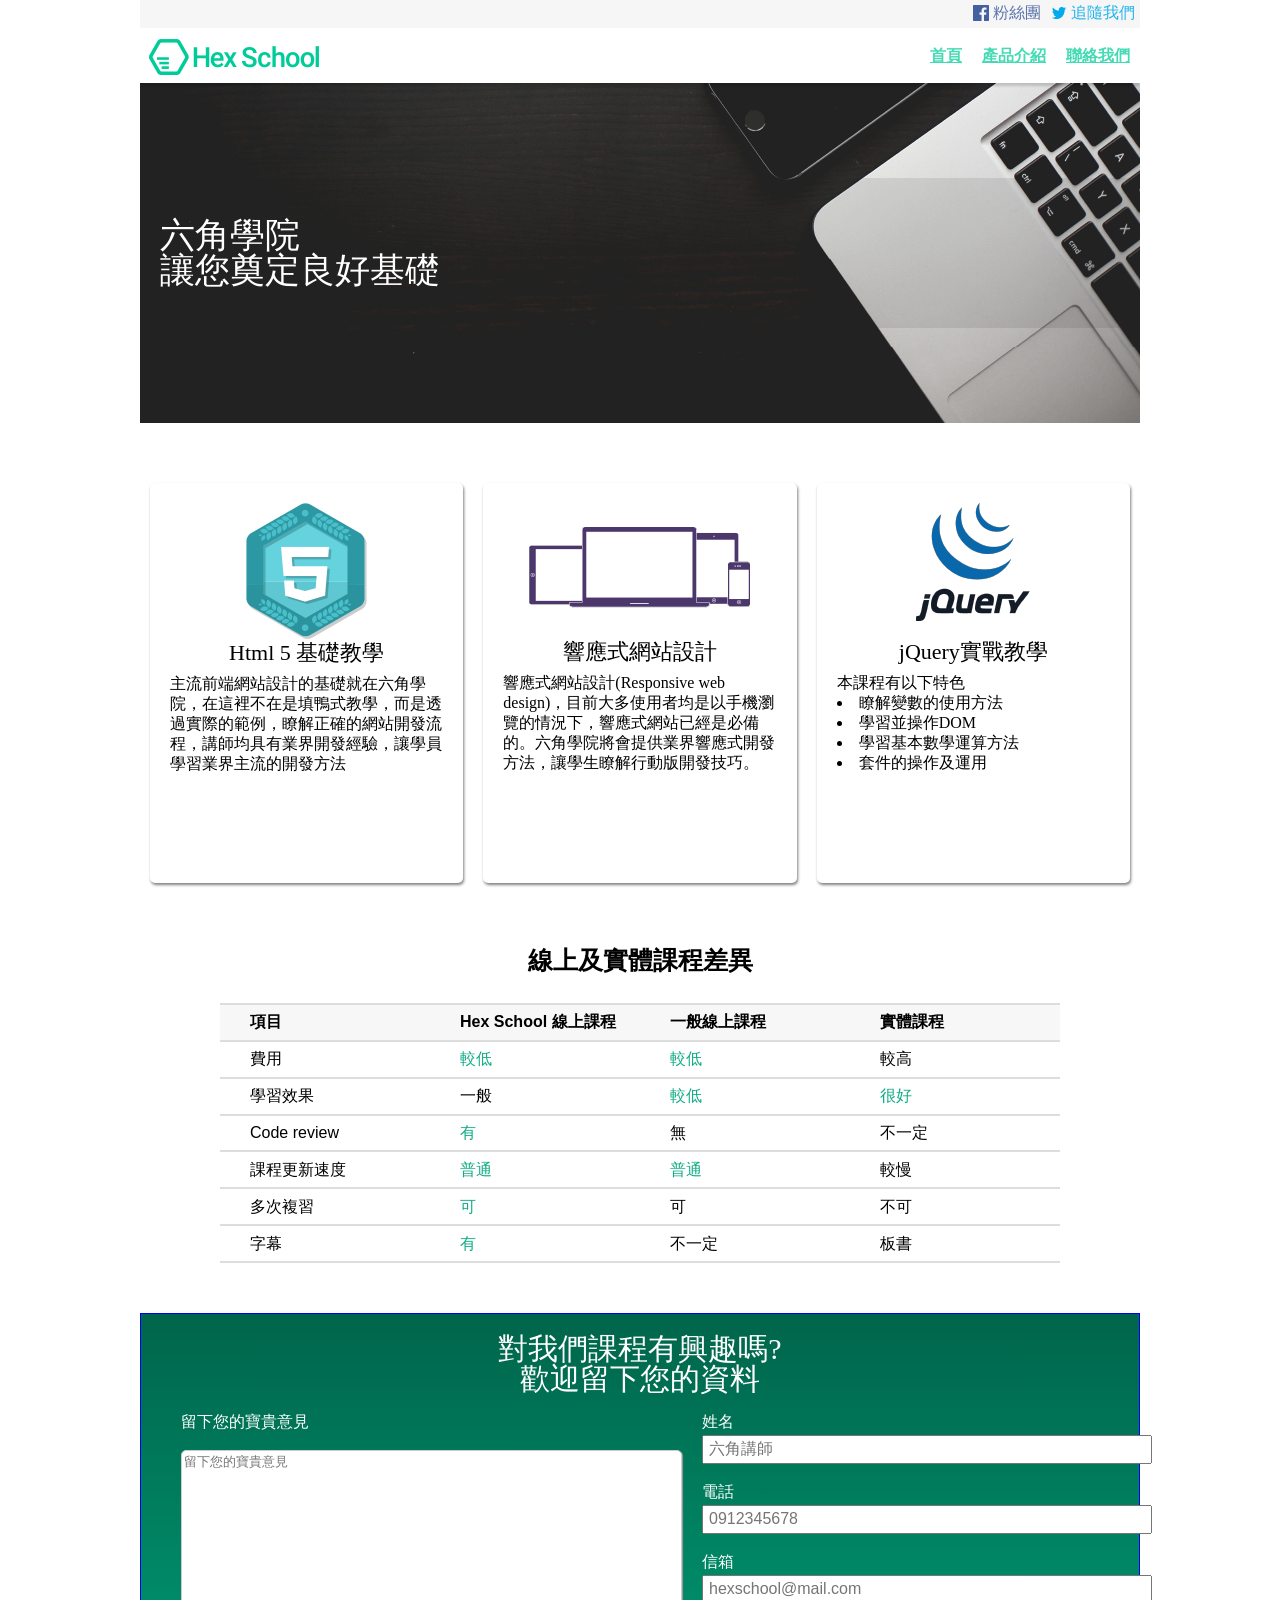
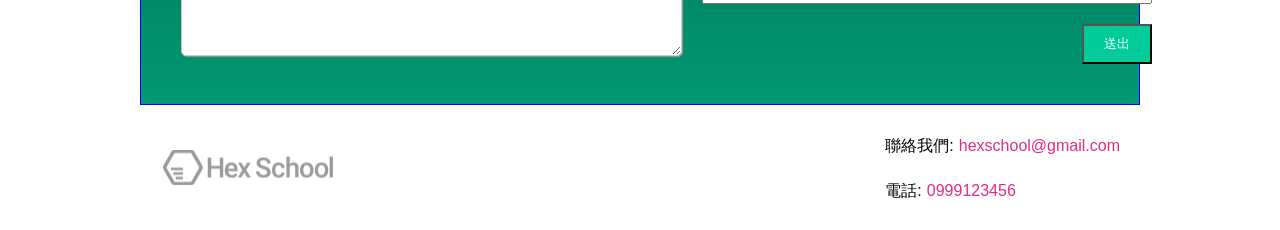
<file: index.html>
<!DOCTYPE html>
<html lang="en">

<head>
    <meta charset="UTF-8">
    <meta http-equiv="X-UA-Compatible" content="IE=edge">
    <meta name="viewport" content="width=device-width, initial-scale=1.0">
    <title>Final_HW</title>
    <Link rel="stylesheet" href="css/style.css">
    <!-- Global site tag (gtag.js) - Google Analytics -->
    <script async src="https://www.googletagmanager.com/gtag/js?id=G-4BH2LWNMMY"></script>
    <script>
        window.dataLayer = window.dataLayer || [];
        function gtag() { dataLayer.push(arguments); }
        gtag('js', new Date());

        gtag('config', 'G-4BH2LWNMMY');
    </script>
</head>


<body>

    <div class="wrap">

        <!-- 開頭連結區 -->
        <div class="icon">
            <ul>
                <li>
                    <a href="#">
                        <img src="image/facebookIcon.png" alt="facebook_icon">
                        <span class="fb_text">粉絲團</span>
                    </a>
                </li>
                <li>
                    <a href="#">
                        <img src="image/twitterIcon.png" alt="twitter_Icon">
                        <span class="twitter_text">追隨我們</span>
                    </a>
                </li>
            </ul>
        </div>



        <!-- 開頭小圖片區 -->
        <div class="Header_List">
            <a class="hexa_image" href="#" title="hexa_image">logo</a>
            <ul>
                <li><a href="#" title="首頁">首頁</a></li>
                <li><a href="#" title="產品介紹">產品介紹</a></li>
                <li><a href="#" title="聯絡我們">聯絡我們</a></li>
            </ul>
        </div>

        <!-- 開頭大圖片區 -->
        <div class="Header_image">
            <h1>六角學院<br>讓您奠定良好基礎</h1>
        </div>



        <!-- 課程簡易說明 -->
        <ul class="Class_intro">
            <li class="Class_content">
                <img class="html_image" src="image/html.png" alt="html_lesson">
                <h1>Html 5 基礎教學</h1>
                <p>主流前端網站設計的基礎就在六角學院，在這裡不在是填鴨式教學，而是透過實際的範例，瞭解正確的網站開發流程，講師均具有業界開發經驗，讓學員學習業界主流的開發方法</p>
            </li>


            <li class="Class_content">
                <img class="rwd_image" src="image/rwd.png" alt="rwd_lesson">
                <h1>響應式網站設計</h1>
                <p>響應式網站設計(Responsive web design)，目前大多使用者均是以手機瀏覽的情況下，響應式網站已經是必備的。六角學院將會提供業界響應式開發方法，讓學生瞭解行動版開發技巧。</p>
            </li>

            <li class="Class_content">
                <img class="jQuery_image" src="image/jQuery.png" alt="jQuery_lesson">
                <h1>jQuery實戰教學</h1>
                <p>本課程有以下特色
                <ul class="jQuery_List">
                    <li>瞭解變數的使用方法</li>
                    <li>學習並操作DOM</li>
                    <li>學習基本數學運算方法</li>
                    <li>套件的操作及運用</li>
                </ul>
                </p>
            </li>
        </ul>



        <!-- 比較表 -->
        <div class="Comparison_chart">
            <h1>線上及實體課程差異</h1>
            <table>
                <tr>
                    <th>項目</th>
                    <th>Hex School 線上課程</th>
                    <th>一般線上課程</th>
                    <th>實體課程</th>
                </tr>
                <tr>
                    <td>費用</td>
                    <td class="green_font">較低</td>
                    <td class="green_font">較低</td>
                    <td>較高</td>
                </tr>
                <tr>
                    <td>學習效果</td>
                    <td>一般</td>
                    <td class="green_font">較低</td>
                    <td class="green_font">很好</td>
                </tr>
                <tr>
                    <td>Code review</td>
                    <td class="green_font">有</td>
                    <td>無</td>
                    <td>不一定</td>
                </tr>
                <tr>
                    <td>課程更新速度</td>
                    <td class="green_font">普通</td>
                    <td class="green_font">普通</td>
                    <td>較慢</td>
                </tr>
                <tr>
                    <td>多次複習</td>
                    <td class="green_font">可</td>
                    <td>可</td>
                    <td>不可</td>
                </tr>
                <tr>
                    <td>字幕</td>
                    <td class="green_font">有</td>
                    <td>不一定</td>
                    <td>板書</td>
                </tr>
            </table>
        </div>

        <!-- 表格區 -->
        <div class="Get_Info">
            <h1>對我們課程有興趣嗎?<br>歡迎留下您的資料</h1>
            <div class="Form_content">
                <div class="Comment_Area">
                    <label for="Comment">留下您的寶貴意見</label>
                    <form action="index.html">
                        <textarea id="Comment" name="Comment" cols="60" rows="10" placeholder="留下您的寶貴意見"></textarea>
                    </form>
                </div>

                <div class="Personal_Info">
                    <ul>
                        <li>
                            <label for="Name">姓名</label>
                            <input class="Input_content" id="Name" type="text" placeholder="六角講師" name="Name">
                        </li>
                        <li>
                            <label for="Phone">電話</label>
                            <input class="Input_content" id="Phone" type="text" placeholder="0912345678" name="Phone">
                        </li>
                        <li>
                            <label for="Mail">信箱</label>
                            <input class="Input_content" id="Mail" type="text" placeholder="hexschool@mail.com"
                                name="Mail">
                        </li>
                    </ul>
                    <input class="Submission" type="submit" value="送出">
                </div>

            </div>

        </div>


        <!-- 頁尾 -->
        <div class="footer">
            <a href="#" title="hex_school">hex_school</a>
            <ul>
                <li>聯絡我們:<span class="Red_Font">hexschool@gmail.com</span></li>
                <li>電話:<span class="Red_Font">0999123456</span></li>
            </ul>
        </div>

    </div>












































    </div>







</body>

</html>
</file>
<file: css/style.css>
/* http://meyerweb.com/eric/tools/css/reset/ 
   v2.0 | 20110126
   License: none (public domain)
*/

html, body, div, span, applet, object, iframe,
h1, h2, h3, h4, h5, h6, p, blockquote, pre,
a, abbr, acronym, address, big, cite, code,
del, dfn, em, img, ins, kbd, q, s, samp,
small, strike, strong, sub, sup, tt, var,
b, u, i, center,
dl, dt, dd, ol, ul, li,
fieldset, form, label, legend,
table, caption, tbody, tfoot, thead, tr, th, td,
article, aside, canvas, details, embed, 
figure, figcaption, footer, header, hgroup, 
menu, nav, output, ruby, section, summary,
time, mark, audio, video {
	margin: 0;
	padding: 0;
	border: 0;
	font-size: 100%;
	font: inherit;
	vertical-align: baseline;
}
/* HTML5 display-role reset for older browsers */
article, aside, details, figcaption, figure, 
footer, header, hgroup, menu, nav, section {
	display: block;
}
body {
	line-height: 1;
}
ol, ul {
	list-style: none;
}
blockquote, q {
	quotes: none;
}
blockquote:before, blockquote:after,
q:before, q:after {
	content: '';
	content: none;
}
table {
	border-collapse: collapse;
	border-spacing: 0;
}

/*👉*{

outline: 1px solid black;

}👈*/


.wrap
{

width: 1000px;
height:415px;
margin: 0 auto;

}


/*開頭連結區*/

.icon
{
background-color: #f6f6f6;
height:28px ;
}

.icon ul
{
    float: right;
    display: flex;
}


.icon a
{
    display: block;
    padding: 5px;
    text-decoration: none;
}

.icon a:hover
{
    background-color: aqua;
}

.icon img
{
    vertical-align: bottom;
}


.fb_text 
{
    color:#5c74ab
}

.twitter_text 
{
    color:#21b4ed
}


/*開頭列表*/

.Header_List
{
   display: flex;
   justify-content: space-between;
}


.Header_List .hexa_image
{

  background: url(../image/logo.png) no-repeat center;
  display: block;
  height: 55px;
  width: 200px;
  text-indent:101%;
  overflow: hidden;
  white-space: nowrap;

}

.Header_List .hexa_image:hover
{
    background: aqua;
    background: url(../image/footerLogo.png) no-repeat center;
    display: block;
    text-indent:101%;
    overflow: hidden;
    white-space: nowrap;
}

.Header_List ul
{
    display: flex;
    justify-content: space-between;
    align-items: center;
}


.Header_List li
{
    padding: 10px;
    font-size: 16px;

}

.Header_List ul a
{
 color:#44dab4;
 font-weight: bold;
}


.Header_List ul a:hover
{
  color:yellow;
  background: #21b4ed;

}



/*開頭大圖片區*/

.Header_image
{  
    background-image: url('../image/banner.png');
    height: 340px;
    display: flex;
    align-items: center;
}

.Header_image h1
{
 
 background-color: rgba(33, 32, 30, .1);
 
 font-size: 35px;
 width: 1000px;
 color: #ffffff;
 padding: 40px 0px 40px 20px;


 

}


/*課程簡易說明*/

.Class_intro
{
margin-top: 60px;
display: flex;
justify-content: space-between;
}

.Class_content
{
border-radius: 5px;
box-shadow:1px 2px 3px gray;
padding: 20px;
margin: 0px 10px;
width: 300px;
height: 360px;
}


.Class_content .html_image
{
  display: block;
  margin: 0 auto;
}


.Class_content .rwd_image
{
  display: block;
  margin: 0 auto;
  margin-bottom: 30px;
  margin-top: 20px;
}


.jQuery_image
{
  display: block;
  margin: 0 auto;
  margin-bottom: 20px;
}


.Class_intro h1
{
  font-size: 22px;
  display: block;
  text-align: center;
  margin-bottom: 10px;
}

.Class_intro p
{
  font-size: 16px;
  display: block;
  line-height: 20px;
}

.jQuery_List
{
    line-height: 20px;
    list-style: disc;
    list-style-position: inside;;
}



/*比較表*/


.Comparison_chart h1
{

text-align: center;
margin-top: 65px;
margin-bottom: 30px;
font-size: 25px;
font-weight: bold;

}

.Comparison_chart table
{
    width: 840px;
    height: 260px;
    margin: 0 auto;
    margin-bottom: 50px;
}

.Comparison_chart tr
{
border-top: 2px solid #dddddd;
border-bottom: 2px solid #dddddd;
font-family: Arial, Helvetica, sans-serif;
}

.Comparison_chart th,td
{
width: 110px;
height: 10px;
font-family: Arial, Helvetica, sans-serif;
text-align: left; 
vertical-align: middle;
padding-left: 30px;
}

.Comparison_chart th
{
    font-weight:900;
    background-color: #f7f7f7;
}

.Comparison_chart .green_font
{
    color: #11ac86;
}





/* 表格區 */
.Get_Info
{
    background: linear-gradient(#00654b,#009872
    );
    border: 1px solid blue;
    padding: 20px;
}


.Form_content
{
    display: flex;
    justify-content: space-between;
    padding: 20px;
}


.Get_Info h1
{
    text-align: center;
    color: white;
    font-weight: 400;
    font-size: 30px;
}

.Comment_Area label
{
    display: block;
    margin-bottom: 20px;
    color: white;
}

.Get_Info textarea
{
    line-height: 1.5;
    border-radius: 5px;
    border: 1px solid #ccc;
    box-shadow: 1px 1px 1px #999;
}

.Get_Info textarea:focus
{
    border-radius: 10px;
    box-shadow: 0 0 5px red inset;
    background-color: yellow;
    color: blue;
}

/*👉姓名電話信箱👈*/

.Personal_Info ul, .Personal_Info li
{
    display: flex;
    justify-content: space-between;
    flex-direction: column;
}

.Personal_Info li
{
    margin: 0px 20px 20px 20px;
    width: 450px;
}

.Submission
{
    width: 70px;
    height: 40px;
    float: right;
    margin-right: 20px;
    background-color: #00cc99 ;
    color: white;
}

.Personal_Info label
{
    color: white;
    margin-bottom: 5px;
}

.Input_content
{
    padding: 5px;
}

.Input_content::placeholder
{
    font-size: 16px;
    font-family: Arial, Helvetica, sans-serif;

}

.Input_content:focus
{
    border-radius: 10px;
    box-shadow: 0 0 5px red inset;
    background-color: yellow;
    color: blue;
}

/*👉頁尾👈*/

.footer
{
    display: flex;
    justify-content: space-between;
    align-items: center;
    height: 125px;
    padding-left: 20px;
    padding-right: 20px;
}

.footer a
{
    background: url(../image/footerLogo.png) no-repeat center;
    display: block;
    width: 175px;
    height: 35px;
    text-indent: 101%;
    overflow: hidden;
    white-space: nowrap;
}

.footer li
{
    height: 30px;
    padding-top: 15px;
    font-family: Arial, Helvetica, sans-serif;
}

.footer span
{
    margin-left: 5px;
    color: #e12d80;
    font-family: Arial, Helvetica, sans-serif;
}
</file>
